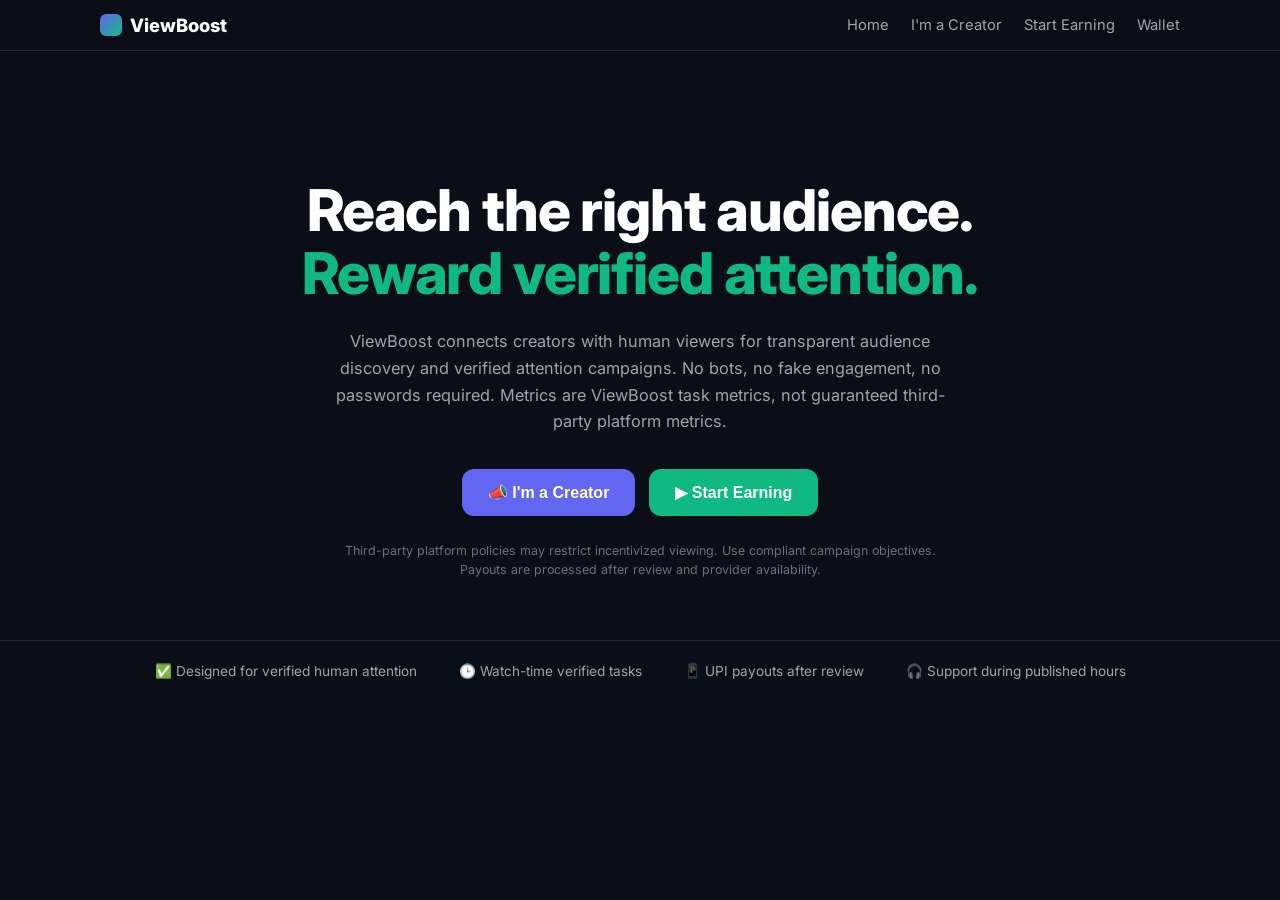
<file: index.html>
<!DOCTYPE html>
<html lang="en">
<head>
  <meta charset="UTF-8" />
  <meta name="viewport" content="width=device-width, initial-scale=1.0" />
  <title>ViewBoost — Reach the right audience. Reward verified attention.</title>
  <meta name="description" content="ViewBoost connects creators with human viewers for transparent audience discovery and verified attention campaigns. No bots, no fake engagement, no passwords required." />
  <link rel="preconnect" href="https://fonts.googleapis.com" />
  <link href="https://fonts.googleapis.com/css2?family=Inter:wght@400;600;700;800&display=swap" rel="stylesheet" />
  <link rel="stylesheet" href="style.css?v=3" />
</head>
<body>

  <nav>
    <div class="container nav-inner">
      <div class="brand" onclick="nav('home')"><span class="dot"></span>ViewBoost</div>
      <div class="nav-links">
        <a id="nav-home" onclick="nav('home')">Home</a>
        <a id="nav-creator" onclick="nav('creator')">I'm a Creator</a>
        <a id="nav-earn" onclick="nav('earn')">Start Earning</a>
        <a id="nav-wallet" onclick="nav('wallet')">Wallet</a>
      </div>
    </div>
  </nav>

  <!-- ============ HOME ============ -->
  <section id="section-home" class="section visible">
    <div class="hero">
      <h1>Reach the right audience.<br /><span class="green">Reward verified attention.</span></h1>
      <p class="sub">ViewBoost connects creators with human viewers for transparent audience discovery and verified attention campaigns. No bots, no fake engagement, no passwords required. Metrics are ViewBoost task metrics, not guaranteed third-party platform metrics.</p>
      <div class="hero-cta">
        <button class="btn btn-purple btn-lg" onclick="nav('creator')">📣 I'm a Creator</button>
        <button class="btn btn-green btn-lg" onclick="nav('earn')">▶ Start Earning</button>
      </div>
      <p class="disclaimer">Third-party platform policies may restrict incentivized viewing. Use compliant campaign objectives. Payouts are processed after review and provider availability.</p>
    </div>
    <div class="features">
      <span>✅ Designed for verified human attention</span>
      <span>🕒 Watch-time verified tasks</span>
      <span>📱 UPI payouts after review</span>
      <span>🎧 Support during published hours</span>
    </div>
  </section>

  <!-- ============ CREATOR ============ -->
  <section id="section-creator" class="section">
    <div class="container">
      <h2>Launch a verified attention campaign</h2>
      <p class="lead">Pick a package, drop your video link, and real humans watch it — verified with 80% watch-time completion and tab-visibility checks. You also get post-watch feedback from every viewer.</p>
      <div class="card mt">
        <form id="form-creator">
          <div class="field">
            <label>YouTube video URL</label>
            <input id="c-video" type="url" placeholder="https://www.youtube.com/watch?v=..." required />
          </div>
          <label style="margin-bottom:2px">Package</label>
          <div id="tier-select" class="tier-select"></div>
          <div class="field">
            <label>Email (for campaign confirmation)</label>
            <input id="c-email" type="email" placeholder="you@example.com" required />
          </div>
          <div class="field">
            <label>Ask viewers a custom question (optional)</label>
            <input id="c-poll" type="text" maxlength="140" placeholder="e.g. What made you click — thumbnail or title?" />
          </div>
          <button id="btn-create" type="submit" class="btn btn-purple btn-lg">Launch Campaign</button>
        </form>
      </div>
      <div id="creator-result" class="hidden"></div>
      <p class="muted small mt">By launching a campaign you agree that views are delivered as verified human watch sessions with audience feedback, not guaranteed third-party platform metrics.</p>
    </div>
  </section>

  <!-- ============ EARN ============ -->
  <section id="section-earn" class="section">
    <div class="container">
      <h2>Watch videos. Get paid to UPI.</h2>
      <p class="lead">Watch a video fully with the tab visible, answer one feedback question, and the wallet credit lands instantly. Cash out at ₹25.</p>

      <!-- onboarding -->
      <div id="earn-auth" class="card mt hidden">
        <h3 style="font-size:1.2rem">Create your viewer account</h3>
        <p class="muted small" style="margin-top:6px">Takes 20 seconds. Your UPI ID is where your earnings land.</p>
        <form id="form-register" class="mt" style="max-width:520px">
          <div class="field">
            <label>Email</label>
            <input id="v-email" type="email" placeholder="you@example.com" required />
          </div>
          <div class="field">
            <label>Name</label>
            <input id="v-name" type="text" placeholder="Your name" />
          </div>
          <div class="field">
            <label>UPI ID (e.g. name@upi)</label>
            <input id="v-upi" type="text" placeholder="name@upi" />
          </div>
          <button id="btn-register" type="submit" class="btn btn-green btn-lg">Start Earning</button>
        </form>
      </div>

      <!-- campaign feed -->
      <div id="earn-main" class="mt hidden">
        <div id="campaign-list"></div>
      </div>
    </div>
  </section>

  <!-- ============ WALLET ============ -->
  <section id="section-wallet" class="section">
    <div class="container">
      <h2>Your wallet</h2>
      <p class="wallet-auth-note muted lead hidden" id="wallet-auth-note" style="margin-top:10px">Create a viewer account first — tap <b>Start Earning</b>.</p>

      <div id="wallet-main" class="hidden">
        <div class="stat-cards">
          <div class="stat-card"><div class="s-label">Wallet balance</div><div class="s-value green" id="w-balance">₹0.00</div></div>
          <div class="stat-card"><div class="s-label">Lifetime earned</div><div class="s-value" id="w-total">₹0.00</div></div>
          <div class="stat-card"><div class="s-label">Verified watches</div><div class="s-value" id="w-tasks">0</div></div>
          <div class="stat-card"><div class="s-label">Streak</div><div class="s-value" id="w-streak">0 days</div></div>
        </div>

        <div class="card">
          <div style="display:flex;justify-content:space-between;align-items:center;flex-wrap:wrap;gap:12px">
            <div>
              <div class="s-label muted small" style="text-transform:uppercase;letter-spacing:0.04em;font-weight:600">UPI payout</div>
              <div class="small muted" id="w-upi" style="margin-top:4px"></div>
            </div>
            <button id="btn-cashout" class="btn btn-green btn-lg">💸 Cash Out to UPI</button>
          </div>
          <p class="muted small" id="cashout-note" style="margin-top:12px"></p>
        </div>

        <div class="grid grid-2">
          <div class="card">
            <h3 style="font-size:1.05rem">Recent transactions</h3>
            <table>
              <thead><tr><th>Date</th><th>Detail</th><th>Amount</th><th>Balance</th></tr></thead>
              <tbody id="w-txns"></tbody>
            </table>
          </div>
          <div class="card">
            <h3 style="font-size:1.05rem">Payout history</h3>
            <table>
              <thead><tr><th>Date</th><th>Amount</th><th>UPI</th><th>Status</th></tr></thead>
              <tbody id="w-payouts"></tbody>
            </table>
          </div>
        </div>
      </div>
    </div>
  </section>

  <!-- ============ WATCH MODAL ============ -->
  <div class="modal-backdrop" id="modal-watch">
    <div class="modal">
      <div style="display:flex;justify-content:space-between;align-items:center;margin-bottom:14px">
        <h3 style="font-size:1.1rem">Watch &amp; Earn <span class="pill pill-purple" id="watch-campaign-pill"></span></h3>
        <button class="btn btn-outline" onclick="closeWatch()" style="padding:6px 14px">✕ Close</button>
      </div>

      <div class="player-wrap"><div id="yt-player"></div></div>

      <div class="watch-stats">
        <div class="stat-chip">Watched: <b id="watch-pct">0%</b> (need 80%)</div>
        <div class="stat-chip"><b id="watch-sec">0s / 0s</b></div>
      </div>
      <div class="progress-bar" id="watch-progress"><div></div></div>

      <div id="watch-warn" class="banner banner-err hidden">🚫 Tab hidden — playback paused. The tab must stay visible to earn this payout.</div>
      <p class="muted small mt" id="watch-note">Keep this tab visible and watch to at least 80%. Switching tabs pauses the video — that's how we keep every view 100% human.</p>

      <!-- poll -->
      <form id="form-poll" class="hidden">
        <div class="banner banner-ok" style="margin:0 0 16px">✅ Watch complete! One quick question to release your payment:</div>
        <div id="watch-poll-question" style="font-weight:700;margin-bottom:2px"></div>
        <div class="stars">
          <span class="star">★</span><span class="star">★</span><span class="star">★</span><span class="star">★</span><span class="star">★</span>
        </div>
        <div class="field" style="margin-top:12px">
          <label>Your answer (optional)</label>
          <textarea id="poll-answer" rows="2" placeholder="What would make you subscribe?"></textarea>
        </div>
        <button id="btn-submit-watch" type="submit" class="btn btn-green btn-lg">Submit &amp; Get Paid</button>
      </form>

      <div id="watch-result" class="banner hidden"></div>
    </div>
  </div>

  <div id="toast"></div>

  <script src="config.js?v=3"></script>
  <script src="app.js?v=3"></script>
</body>
</html>
</file>
<file: style.css>
:root {
  --bg: #0b0d17;
  --card: #12141f;
  --card2: #171a29;
  --border: #232637;
  --text: #ffffff;
  --muted: #a0a3b1;
  --purple: #6366f1;
  --purple-h: #5055e0;
  --green: #10b981;
  --green-h: #0da371;
  --red: #ef4444;
  --amber: #f59e0b;
}

* { margin: 0; padding: 0; box-sizing: border-box; }

body {
  background: var(--bg);
  color: var(--text);
  font-family: 'Inter', -apple-system, BlinkMacSystemFont, 'Segoe UI', Roboto, sans-serif;
  min-height: 100vh;
}

.container { max-width: 1080px; margin: 0 auto; padding: 0 20px; }

/* ---------- Nav ---------- */
nav {
  position: sticky; top: 0; z-index: 50;
  background: rgba(11, 13, 23, 0.85);
  backdrop-filter: blur(12px);
  border-bottom: 1px solid var(--border);
}
.nav-inner {
  display: flex; align-items: center; justify-content: space-between;
  padding: 14px 0;
}
.brand { display: flex; align-items: center; gap: 8px; font-weight: 800; font-size: 1.15rem; cursor: pointer; }
.brand .dot {
  width: 22px; height: 22px; border-radius: 6px;
  background: linear-gradient(135deg, var(--purple), var(--green));
}
.nav-links { display: flex; gap: 22px; }
.nav-links a { color: var(--muted); text-decoration: none; font-size: 0.92rem; cursor: pointer; }
.nav-links a:hover { color: var(--text); }
.nav-links a.active { color: var(--text); font-weight: 600; }

.btn {
  display: inline-flex; align-items: center; gap: 8px;
  border: none; border-radius: 10px; cursor: pointer;
  font-weight: 600; font-size: 0.92rem; padding: 10px 18px;
  transition: all 0.15s ease;
}
.btn-purple { background: var(--purple); color: #fff; }
.btn-purple:hover { background: var(--purple-h); }
.btn-green { background: var(--green); color: #fff; }
.btn-green:hover { background: var(--green-h); }
.btn-outline { background: transparent; border: 1px solid var(--border); color: var(--text); }
.btn-outline:hover { border-color: var(--muted); }
.btn:disabled { opacity: 0.45; cursor: not-allowed; }
.btn-lg { padding: 14px 26px; font-size: 1rem; border-radius: 12px; }

/* ---------- Hero ---------- */
.hero { text-align: center; padding: 84px 20px 60px; }
.hero h1 { font-size: clamp(2.2rem, 5.5vw, 3.6rem); font-weight: 800; letter-spacing: -0.02em; line-height: 1.1; }
.hero h1 .green { color: var(--green); }
.hero p.sub { color: var(--muted); max-width: 640px; margin: 22px auto 0; line-height: 1.65; font-size: 1.02rem; }
.hero-cta { display: flex; gap: 14px; justify-content: center; margin-top: 34px; flex-wrap: wrap; }
.disclaimer { color: #6b7080; font-size: 0.78rem; max-width: 620px; margin: 26px auto 0; line-height: 1.5; }

.features {
  border-top: 1px solid var(--border);
  display: flex; flex-wrap: wrap; justify-content: center; gap: 12px 42px;
  padding: 22px 20px; color: var(--muted); font-size: 0.85rem;
}
.features span { display: inline-flex; align-items: center; gap: 8px; }

/* ---------- Sections ---------- */
.section { display: none; padding: 44px 0 70px; }
.section.visible { display: block; }
.section h2 { font-size: 1.7rem; font-weight: 800; letter-spacing: -0.01em; }
.section p.lead { color: var(--muted); margin-top: 10px; max-width: 560px; line-height: 1.6; }

.card {
  background: var(--card); border: 1px solid var(--border);
  border-radius: 16px; padding: 26px;
}
.grid { display: grid; gap: 18px; margin-top: 30px; }
.grid-2 { grid-template-columns: 1fr 1fr; }
.grid-3 { grid-template-columns: repeat(3, 1fr); }
@media (max-width: 820px) { .grid-2, .grid-3 { grid-template-columns: 1fr; } }

label { display: block; font-size: 0.85rem; color: var(--muted); margin-bottom: 6px; font-weight: 600; }
input, select, textarea {
  width: 100%; background: var(--card2); border: 1px solid var(--border);
  border-radius: 10px; color: var(--text); padding: 12px 14px; font-size: 0.95rem;
  outline: none; font-family: inherit;
}
input:focus, select:focus, textarea:focus { border-color: var(--purple); }
.field { margin-bottom: 16px; }

/* ---------- Tier cards ---------- */
.tier-select { display: grid; grid-template-columns: repeat(4, 1fr); gap: 14px; margin: 18px 0; }
@media (max-width: 820px) { .tier-select { grid-template-columns: repeat(2, 1fr); } }
.tier-card {
  background: var(--card2); border: 1px solid var(--border); border-radius: 14px;
  padding: 18px; cursor: pointer; transition: all 0.15s ease; text-align: left;
}
.tier-card:hover { border-color: var(--purple); }
.tier-card.selected { border-color: var(--purple); background: rgba(99, 102, 241, 0.12); box-shadow: 0 0 0 1px var(--purple); }
.tier-card .t-name { font-weight: 700; font-size: 1.05rem; }
.tier-card .t-price { color: var(--green); font-weight: 800; font-size: 1.3rem; margin-top: 6px; }
.tier-card .t-meta { color: var(--muted); font-size: 0.8rem; margin-top: 8px; line-height: 1.5; }

/* ---------- Campaign list ---------- */
.campaign-item {
  display: flex; align-items: center; justify-content: space-between; gap: 16px;
  background: var(--card); border: 1px solid var(--border); border-radius: 14px;
  padding: 20px; flex-wrap: wrap;
}
.campaign-item .c-title { font-weight: 700; margin-bottom: 6px; word-break: break-all; }
.campaign-item .c-meta { color: var(--muted); font-size: 0.84rem; line-height: 1.5; }
.pill {
  display: inline-block; padding: 3px 10px; border-radius: 999px; font-size: 0.75rem; font-weight: 600;
}
.pill-green { background: rgba(16, 185, 129, 0.15); color: var(--green); }
.pill-purple { background: rgba(99, 102, 241, 0.15); color: #a5a8f8; }

/* ---------- Watch modal ---------- */
.modal-backdrop {
  position: fixed; inset: 0; background: rgba(5, 6, 12, 0.82);
  backdrop-filter: blur(4px); z-index: 100;
  display: none; align-items: flex-start; justify-content: center;
  padding: 30px 16px; overflow-y: auto;
}
.modal-backdrop.visible { display: flex; }
.modal {
  background: var(--card); border: 1px solid var(--border); border-radius: 16px;
  width: 100%; max-width: 780px; padding: 22px;
}
.player-wrap { position: relative; width: 100%; padding-top: 56.25%; border-radius: 12px; overflow: hidden; background: #000; }
.player-wrap iframe, .player-wrap #yt-player { position: absolute; inset: 0; width: 100%; height: 100%; border: 0; }
.watch-stats { display: flex; gap: 10px; margin: 14px 0; flex-wrap: wrap; }
.stat-chip {
  background: var(--card2); border: 1px solid var(--border); border-radius: 10px;
  padding: 8px 14px; font-size: 0.82rem; color: var(--muted);
}
.stat-chip b { color: var(--text); }
.stat-warn { border-color: var(--red); color: var(--red); }

.progress-bar { height: 8px; background: var(--card2); border-radius: 99px; overflow: hidden; margin: 6px 0 2px; }
.progress-bar > div { height: 100%; background: var(--green); width: 0%; transition: width 0.3s; }

/* ---------- Rating stars ---------- */
.stars { display: flex; gap: 8px; margin: 10px 0 4px; }
.star { font-size: 1.7rem; cursor: pointer; color: #3a3d52; }
.star.on { color: var(--amber); }

/* ---------- Result banners ---------- */
.banner { border-radius: 12px; padding: 16px 18px; margin-top: 16px; font-size: 0.95rem; line-height: 1.55; }
.banner-ok { background: rgba(16, 185, 129, 0.12); border: 1px solid rgba(16, 185, 129, 0.4); color: #6ee7b7; }
.banner-err { background: rgba(239, 68, 68, 0.10); border: 1px solid rgba(239, 68, 68, 0.4); color: #fca5a5; }
.banner-warn { background: rgba(245, 158, 11, 0.10); border: 1px solid rgba(245, 158, 11, 0.4); color: #fcd34d; }

/* ---------- Wallet ---------- */
.stat-cards { display: grid; grid-template-columns: repeat(4, 1fr); gap: 14px; margin: 24px 0; }
@media (max-width: 820px) { .stat-cards { grid-template-columns: repeat(2, 1fr); } }
.stat-card { background: var(--card); border: 1px solid var(--border); border-radius: 14px; padding: 20px; }
.stat-card .s-label { color: var(--muted); font-size: 0.8rem; font-weight: 600; text-transform: uppercase; letter-spacing: 0.04em; }
.stat-card .s-value { font-size: 1.75rem; font-weight: 800; margin-top: 8px; }
.stat-card .s-value.green { color: var(--green); }

table { width: 100%; border-collapse: collapse; margin-top: 14px; }
th { text-align: left; color: var(--muted); font-size: 0.78rem; text-transform: uppercase; letter-spacing: 0.05em; padding: 10px 12px; border-bottom: 1px solid var(--border); }
td { padding: 12px; border-bottom: 1px solid var(--border); font-size: 0.9rem; }
td.muted { color: var(--muted); }

/* ---------- Toast ---------- */
#toast {
  position: fixed; bottom: 24px; left: 50%; transform: translateX(-50%);
  background: var(--card2); border: 1px solid var(--border); color: var(--text);
  padding: 12px 22px; border-radius: 12px; z-index: 200; font-size: 0.9rem;
  box-shadow: 0 10px 40px rgba(0,0,0,0.5);
  opacity: 0; pointer-events: none; transition: opacity 0.25s ease;
}
#toast.visible { opacity: 1; }

.mt { margin-top: 20px; }
.muted { color: var(--muted); }
.small { font-size: 0.84rem; }
.center { text-align: center; }
.hidden { display: none !important; }
</file>
